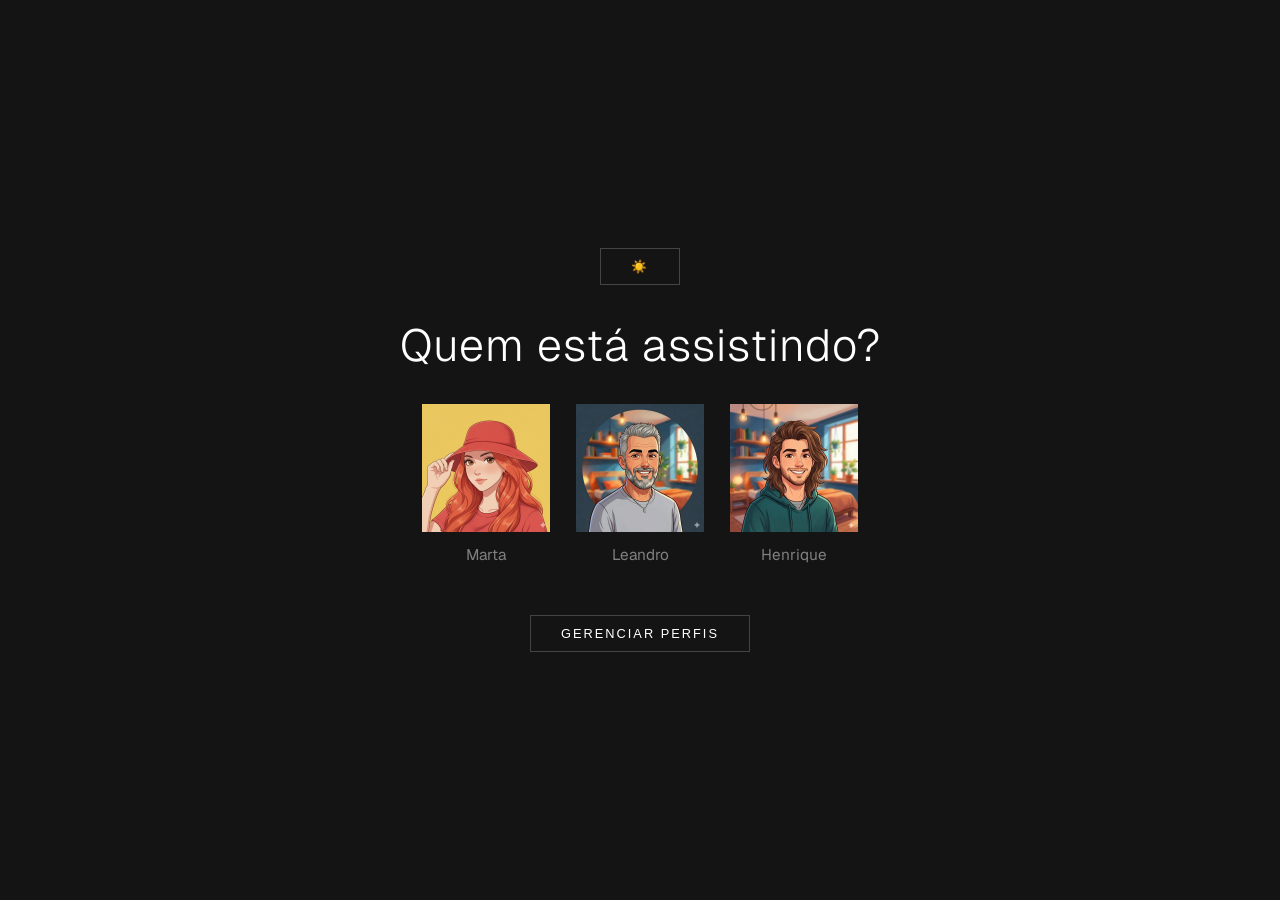
<file: index.html>
<!doctype html>
<html lang="pt-BR">

<head>
    <meta charset="utf-8">
    <meta name="viewport" content="width=device-width,initial-scale=1">
    <title>Netflix</title>
    <link href="https://fonts.googleapis.com/css2?family=Geist:wght@100..900&display=swap" rel="stylesheet">
    <link rel="stylesheet" href="style.css">
</head>

<body>
    <main class="conteudo-principal">
        <div class="modo-toggle-container">
            <button id="theme-toggle" type="button" class="botao-modo" aria-label="Ativar modo claro">
                ☀️
            </button>
        </div>
        <h1>Quem está assistindo?</h1>
        <ul class="lista-perfis">
            <!-- perfil 1 -->
            <li class="item-perfil">
                <a href="catalogo/catalogo.html" class="perfil">
                    <figure class="avatar-container">
                        <span class="imagem-perfil tema-cris" aria-hidden="true">
                            <span class="icone-avatar">
                                <img src="assets/1.webp" alt="Perfil de Fernanda" width="128" height="128">
                            </span>
                        </span>
                        <figcaption class="nome-perfil">Marta</figcaption>
                    </figure>
                </a>
            </li>

            <!-- perfil 2 -->
            <li class="item-perfil">
                <a href="catalogo/catalogo.html" class="perfil">
                    <figure class="avatar-container">
                        <span class="imagem-perfil tema-cris" aria-hidden="true">
                            <span class="icone-avatar">
                                <img src="assets/Leandro.png" alt="Perfil dE Guilherme" width="128" height="128">
                            </span>
                        </span>
                        <figcaption class="nome-perfil">Leandro</figcaption>
                    </figure>
                </a>
            </li>

            <!-- perfil 3 -->
            <li class="item-perfil">
                <a href="catalogo/catalogo.html" class="perfil">
                    <figure class="avatar-container">
                        <span class="imagem-perfil tema-cris" aria-hidden="true">
                            <span class="icone-avatar">
                                <img src="assets/Henrique.png" alt="Perfil de Thamiris" width="128" height="128">
                            </span>
                        </span>
                        <figcaption class="nome-perfil">Henrique</figcaption>
                    </figure>
                </a>
            </li>

            <!-- perfil 4 -->
            <!-- <li class="item-perfil">
                <a href="#" class="perfil">
                    <figure class="avatar-container">
                        <span class="imagem-perfil tema-cris" aria-hidden="true">
                            <span class="icone-avatar">
                                <img src="assets/4.png" alt="">
                            </span>
                        </span>
                        <figcaption class="nome-perfil">Produtora</figcaption>
                    </figure>
                </a>
            </li> -->
        </ul>


        <section class="gerenciar">
            <button type="button" class="botao-gerenciar">Gerenciar perfis</button>
        </section>

    </main>

    <script src="js/index.js"></script>
</body>

</html>
</file>
<file: style.css>
:root {
    --background: #141414;
    --text-color: #ffffff;
    --card-bg: #1f1f1f;
    --border-color: #444;
    --muted: #808080;
}

body {
    background-color: var(--background);
    color: var(--text-color);
    margin: 0;
    display: flex;
    align-items: center;
    justify-content: center;
    height: 100vh;
    font-family: 'Geist', sans-serif;
}

body.light-mode {
    --background: #f7f7f7;
    --text-color: #222;
    --card-bg: #fff;
    --border-color: #c4c4c4;
    --muted: #606060;
}

.conteudo-principal {
    text-align: center;
    width: 100%;
    max-width: 1200px;
    padding: 20px;
}

h1 {
    font-size: 3.5vw;
    font-weight: 300;
    margin-bottom: 30px;
    letter-spacing: 1px;
}

.lista-perfis {
    display: flex;
    justify-content: center;
    flex-wrap: wrap;
    gap: 2vw;
    margin-bottom: 50px;
    list-style: none;
    padding: 0;
}

.item-perfil {
    width: 10vw;
    min-width: 120px;
    max-width: 200px;
}

.perfil {
    display: flex;
    flex-direction: column;
    align-items: center;
    text-decoration: none;
    color: inherit;
}

/* ---------- AVATAR ---------- */

.avatar-container {
    margin: 0;
    width: 100%;
    display: flex;
    flex-direction: column;
    align-items: center;
}

.icone-avatar {
    width: 100%;
    height: 100%;
}

.icone-avatar img {
    width: 100%;
    height: 100%;
    object-fit: cover;
    outline: 2px solid transparent;
    /* reserva espaço */
    transition: outline-color 0.3s;
}

/* ---------- NOME ---------- */

.nome-perfil {
    font-size: 1.2vw;
    margin-top: 8px;
    color: var(--muted);
    font-weight: 400;
    transition: color 0.3s;
}

/* ---------- HOVER UNIFICADO ---------- */

.perfil:hover img {
    outline-color: #fff;
}

.perfil:hover .nome-perfil {
    color: #fff;
}

/* ---------- GERENCIAR ---------- */

.gerenciar {
    margin-top: 20px;
}

.botao-gerenciar,
.botao-modo {
    background: transparent;
    border: 1px solid var(--border-color);
    color: var(--text-color);
    padding: 10px 30px;
    font-size: 1vw;
    text-transform: uppercase;
    letter-spacing: 2px;
    cursor: pointer;
    font-weight: 200;
    transition: all 0.3s;
}

.botao-gerenciar:hover,
.botao-modo:hover {
    border-color: var(--text-color);
    color: var(--text-color);
}
</file>
